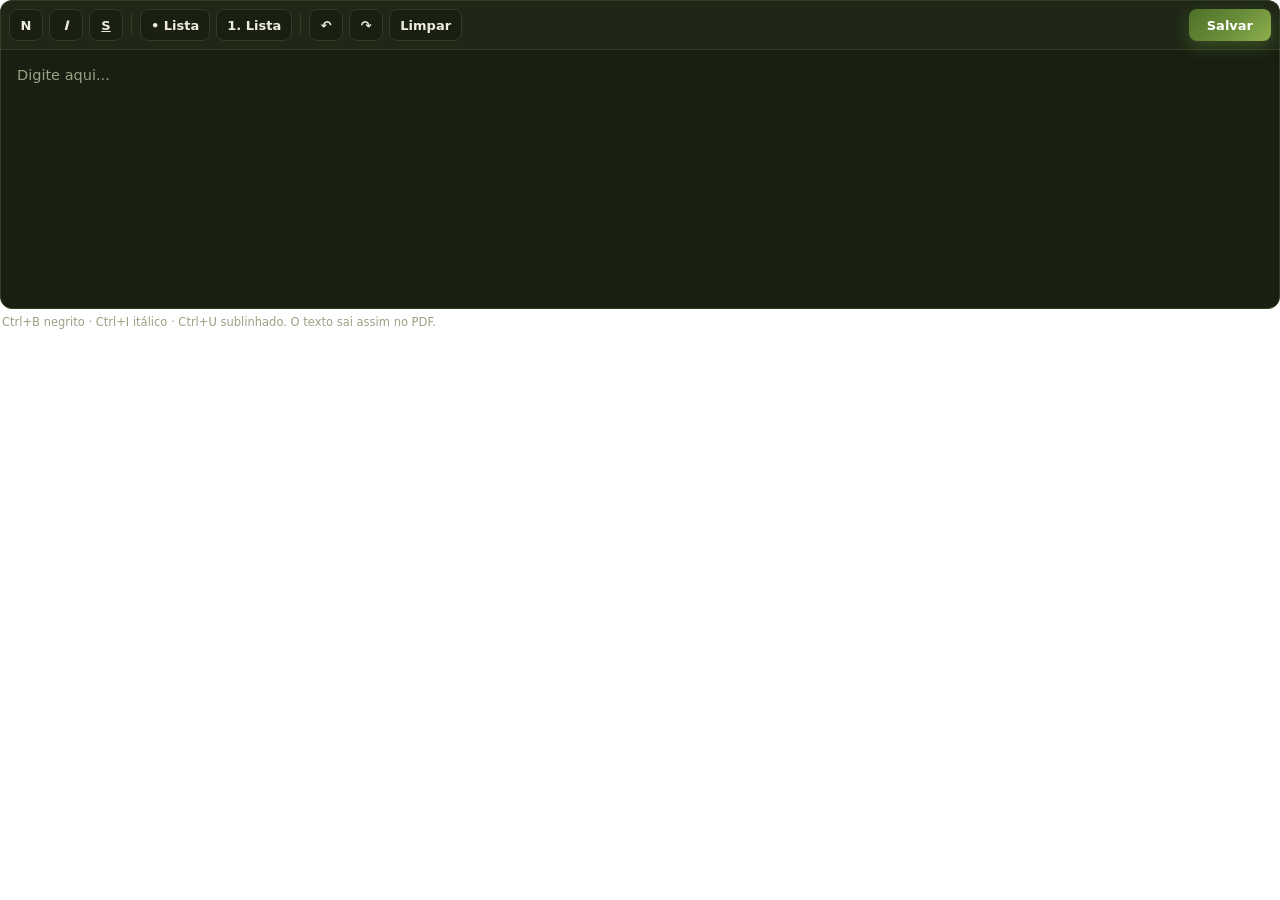
<file: componentes/editor/index.html>
<!DOCTYPE html>
<html lang="pt-BR">
<head>
<meta charset="utf-8">
<meta name="viewport" content="width=device-width, initial-scale=1">
<style>
  :root{--bg:#10150B;--card:#192012;--card2:#1F2817;--line:#323D24;--ink:#EFEBDD;--muted:#9AA183;--verde:#6B8E3A;--verde2:#A3C265}
  html,body{margin:0;padding:0;background:transparent;font-family:'Inter','Segoe UI',system-ui,sans-serif;color:var(--ink)}
  .barra{display:flex;flex-wrap:wrap;gap:6px;align-items:center;padding:8px;border:1px solid var(--line);border-bottom:0;
    border-radius:12px 12px 0 0;background:var(--card2)}
  .barra button{min-width:34px;height:32px;border-radius:8px;border:1px solid var(--line);background:var(--card);color:var(--ink);
    font:600 13px 'Inter',system-ui,sans-serif;cursor:pointer;padding:0 10px}
  .barra button:hover{border-color:var(--verde2);color:var(--verde2)}
  .barra .sep{width:1px;height:22px;background:var(--line);margin:0 2px}
  .barra .salvar{margin-left:auto;background:linear-gradient(135deg,#4F7029,#6B8E3A 55%,#8FB04E);border:0;color:#fff;padding:0 18px;
    box-shadow:0 6px 16px rgba(107,142,58,.35)}
  .barra .salvar:hover{filter:brightness(1.08);color:#fff}
  #ed{min-height:230px;max-height:420px;overflow:auto;padding:14px 16px;border:1px solid var(--line);border-radius:0 0 12px 12px;
    background:var(--card);color:var(--ink);font-size:14.5px;line-height:1.55;outline:none}
  #ed:focus{border-color:var(--verde2)}
  #ed ul,#ed ol{margin:4px 0 4px 22px;padding:0}
  #ed:empty:before{content:attr(data-ph);color:var(--muted)}
  .dica{margin:6px 2px 0;font-size:11.5px;color:var(--muted)}
</style>
</head>
<body>
<div class="barra">
  <button data-c="bold" title="Negrito (Ctrl+B)"><b>N</b></button>
  <button data-c="italic" title="Itálico (Ctrl+I)"><i>I</i></button>
  <button data-c="underline" title="Sublinhado (Ctrl+U)"><u>S</u></button>
  <span class="sep"></span>
  <button data-c="insertUnorderedList" title="Marcadores">• Lista</button>
  <button data-c="insertOrderedList" title="Numeração">1. Lista</button>
  <span class="sep"></span>
  <button data-c="undo" title="Desfazer (Ctrl+Z)">↶</button>
  <button data-c="redo" title="Refazer (Ctrl+Y)">↷</button>
  <button data-c="removeFormat" title="Limpar formatação">Limpar</button>
  <button class="salvar" id="salvar">Salvar</button>
</div>
<div id="ed" contenteditable="true" spellcheck="true" data-ph="Digite aqui..."></div>
<div class="dica">Ctrl+B negrito · Ctrl+I itálico · Ctrl+U sublinhado. O texto sai assim no PDF.</div>
<script>
(function () {
  var ed = document.getElementById("ed");
  function enviar(tipo, dados) { window.parent.postMessage(Object.assign({ isStreamlitMessage: true, type: tipo }, dados), "*"); }
  function altura() { enviar("streamlit:setFrameHeight", { height: document.body.scrollHeight + 6 }); }
  document.querySelectorAll(".barra button[data-c]").forEach(function (b) {
    b.addEventListener("mousedown", function (e) { e.preventDefault(); });       // não perde o foco/seleção do texto
    b.addEventListener("click", function () { document.execCommand(b.dataset.c, false, null); ed.focus(); });
  });
  ed.addEventListener("paste", function (e) {                                    // cola sempre como texto simples
    e.preventDefault();
    var t = (e.clipboardData || window.clipboardData).getData("text/plain");
    document.execCommand("insertText", false, t);
  });
  document.getElementById("salvar").addEventListener("click", function () {
    enviar("streamlit:setComponentValue", { dataType: "json", value: { html: ed.innerHTML, ts: Date.now() } });
  });
  var inicial = null;
  window.addEventListener("message", function (ev) {
    if (!ev.data || ev.data.type !== "streamlit:render") return;
    var a = ev.data.args || {};
    if (a.html !== inicial) { ed.innerHTML = a.html || ""; inicial = a.html; }   // não apaga o que está sendo digitado
    altura();
    setTimeout(function () { ed.focus(); }, 50);
  });
  window.addEventListener("resize", altura);
  enviar("streamlit:componentReady", { apiVersion: 1 });
  altura();
})();
</script>
</body>
</html>
</file>
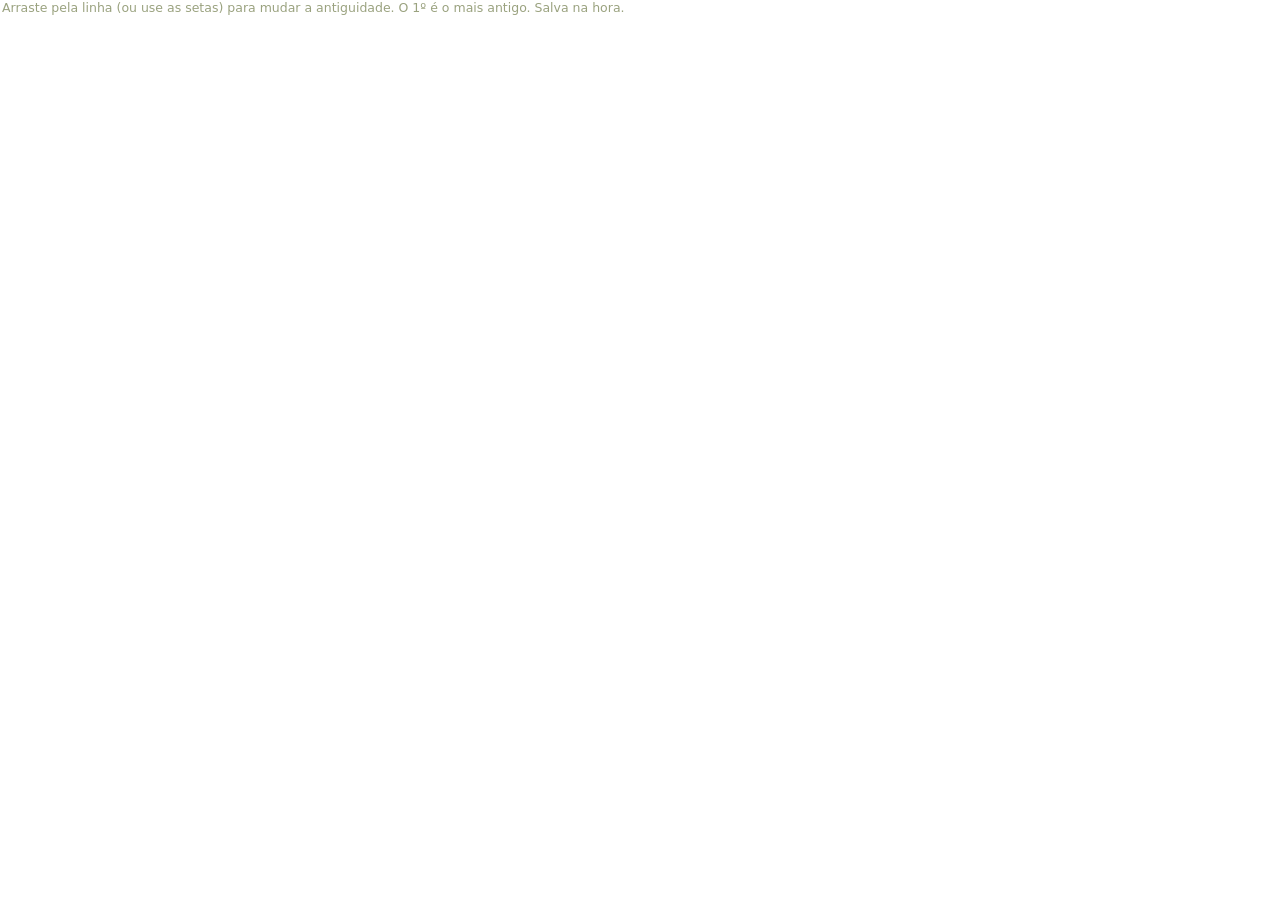
<file: componentes/ordem/index.html>
<!DOCTYPE html>
<html lang="pt-BR">
<head>
<meta charset="utf-8">
<meta name="viewport" content="width=device-width, initial-scale=1">
<style>
html,body{margin:0;padding:0;background:transparent;font-family:"Source Sans Pro",system-ui,sans-serif;color:#E8EBDD}
#lista{display:flex;flex-direction:column;gap:6px;padding:2px}
.it{display:flex;align-items:center;gap:10px;padding:8px 10px;border-radius:10px;background:#2A3022;
    border:1px solid #444D36;cursor:grab;user-select:none;touch-action:none}
.it.arrasta{opacity:.35}
.it.sobre{border-color:#9BD06A;box-shadow:0 0 0 1px #9BD06A inset}
.n{min-width:26px;height:26px;border-radius:50%;background:#3B4530;display:flex;align-items:center;
   justify-content:center;font-weight:700;font-size:13px;color:#C9D6A3}
.nm{flex:1;font-size:15px}.nm small{color:#9AA27F;margin-left:6px}
.al{color:#7C856B;font-size:18px;letter-spacing:-2px}
button{width:30px;height:30px;border-radius:8px;border:1px solid #444D36;background:#222818;color:#E8EBDD;
       font-size:16px;cursor:pointer}
button:hover:not(:disabled){border-color:#9BD06A}button:disabled{opacity:.3;cursor:default}
.dica{font-size:12.5px;color:#9AA27F;margin:0 2px 6px}
</style>
</head>
<body>
<p class="dica">Arraste pela linha (ou use as setas) para mudar a antiguidade. O 1º é o mais antigo. Salva na hora.</p>
<div id="lista"></div>
<script>
/* Lista reordenável em JS puro. Recebe {itens:[{id,nome,posto}]}; ao soltar/clicar devolve
   {base:[ids na ordem recebida], ordem:[ids na nova ordem], ts}. */
(function () {
  var lista = document.getElementById("lista");
  var base = [], atual = [], info = {}, arrastando = null;
  function enviar(tipo, dados) {
    window.parent.postMessage(Object.assign({ isStreamlitMessage: true, type: tipo }, dados), "*");
  }
  function altura() { enviar("streamlit:setFrameHeight", { height: document.body.scrollHeight + 6 }); }
  function mudou() {
    enviar("streamlit:setComponentValue", { dataType: "json",
      value: { base: base, ordem: atual.slice(), ts: Date.now() } });
  }
  function mover(de, para) {
    if (para < 0 || para >= atual.length || de === para) return;
    var x = atual.splice(de, 1)[0];
    atual.splice(para, 0, x);
    desenhar(); mudou();
  }
  function desenhar() {
    lista.innerHTML = "";
    atual.forEach(function (id, i) {
      var d = document.createElement("div");
      d.className = "it"; d.draggable = true; d.dataset.i = i;
      var it = info[id] || { nome: id, posto: "" };
      d.innerHTML = '<span class="al">⋮⋮</span><span class="n">' + (i + 1) + '</span><span class="nm"></span>';
      var nm = d.querySelector(".nm");
      nm.textContent = it.nome; var s = document.createElement("small"); s.textContent = it.posto || ""; nm.appendChild(s);
      var up = document.createElement("button"); up.textContent = "↑"; up.title = "Subir"; up.disabled = i === 0;
      var dn = document.createElement("button"); dn.textContent = "↓"; dn.title = "Descer"; dn.disabled = i === atual.length - 1;
      up.onclick = function () { mover(i, i - 1); }; dn.onclick = function () { mover(i, i + 1); };
      d.appendChild(up); d.appendChild(dn);
      d.addEventListener("dragstart", function (e) { arrastando = i; d.classList.add("arrasta");
        e.dataTransfer.effectAllowed = "move"; e.dataTransfer.setData("text/plain", String(i)); });
      d.addEventListener("dragend", function () { arrastando = null; d.classList.remove("arrasta");
        lista.querySelectorAll(".sobre").forEach(function (x) { x.classList.remove("sobre"); }); });
      d.addEventListener("dragover", function (e) { e.preventDefault(); d.classList.add("sobre"); });
      d.addEventListener("dragleave", function () { d.classList.remove("sobre"); });
      d.addEventListener("drop", function (e) { e.preventDefault();
        if (arrastando !== null) mover(arrastando, i); });
      lista.appendChild(d);
    });
    altura();
  }
  window.addEventListener("message", function (ev) {
    if (!ev.data || ev.data.type !== "streamlit:render") return;
    var itens = (ev.data.args || {}).itens || [];
    info = {}; base = itens.map(function (x) { info[x.id] = x; return x.id; });
    atual = base.slice();
    desenhar();
  });
  window.addEventListener("resize", altura);
  enviar("streamlit:componentReady", { apiVersion: 1 });
})();
</script>
</body>
</html>
</file>
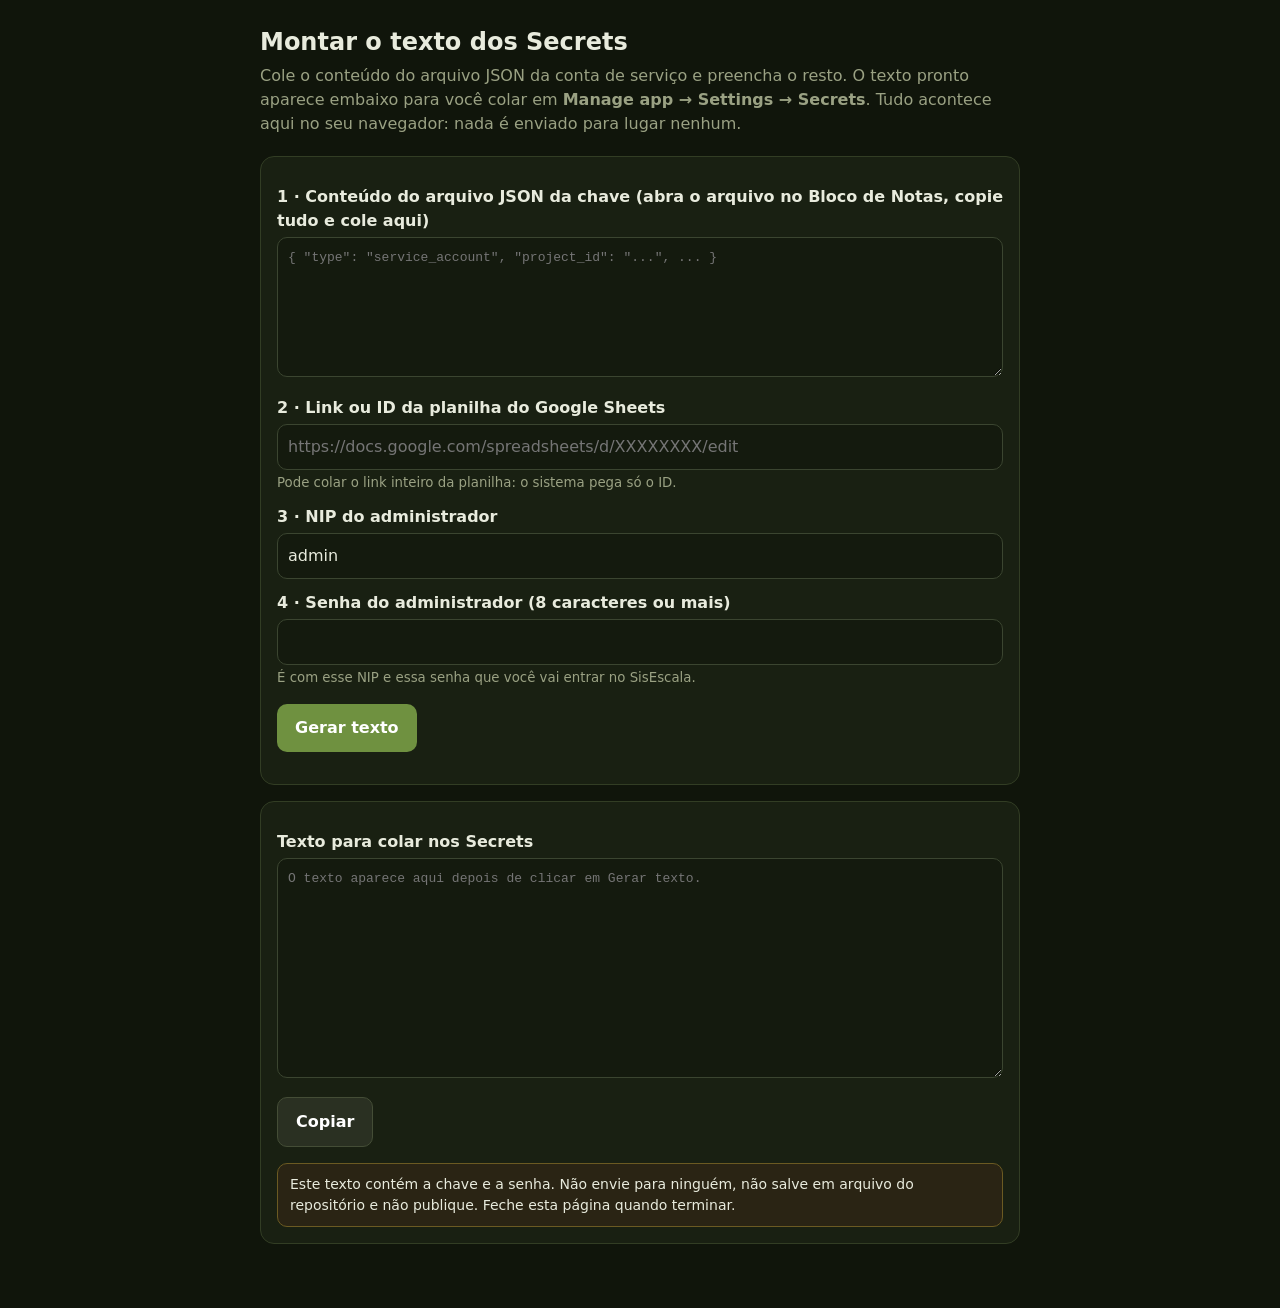
<file: static/conversor_segredos.html>
<!doctype html>
<html lang="pt-BR">
<head>
<meta charset="utf-8">
<meta name="viewport" content="width=device-width, initial-scale=1">
<title>SisEscala · Montar os Secrets</title>
<style>
  :root { color-scheme: dark; }
  body { margin:0; background:#10150b; color:#e8ebdd; font:16px/1.5 system-ui, "Segoe UI", sans-serif; }
  main { max-width:760px; margin:0 auto; padding:24px 16px 48px; }
  h1 { font-size:1.5rem; margin:0 0 4px; }
  p.sub { color:#9aa183; margin:0 0 20px; }
  .card { background:#192012; border:1px solid #323d24; border-radius:14px; padding:16px; margin-bottom:16px; }
  label { display:block; font-weight:600; margin:12px 0 4px; }
  small { color:#9aa183; display:block; margin-top:3px; }
  input[type=text], input[type=password], textarea { width:100%; box-sizing:border-box; background:#141a0e; color:#e8ebdd;
    border:1px solid #3b4530; border-radius:10px; padding:10px; font:inherit; }
  textarea { min-height:140px; font-family:ui-monospace, Consolas, monospace; font-size:13px; }
  button { background:#6f9140; color:#fff; border:0; border-radius:10px; padding:12px 18px; font:inherit; font-weight:700; cursor:pointer; }
  button.sec { background:#2a3022; border:1px solid #444d36; }
  #erro { color:#f0b09a; margin-top:10px; white-space:pre-wrap; }
  #saida { min-height:220px; }
  .aviso { background:#2a2414; border:1px solid #6b5a22; border-radius:10px; padding:10px 12px; font-size:14px; }
</style>
</head>
<body>
<main>
  <h1>Montar o texto dos Secrets</h1>
  <p class="sub">Cole o conteúdo do arquivo JSON da conta de serviço e preencha o resto. O texto pronto aparece embaixo para você colar em
  <b>Manage app → Settings → Secrets</b>. Tudo acontece aqui no seu navegador: nada é enviado para lugar nenhum.</p>

  <div class="card">
    <label for="json">1 · Conteúdo do arquivo JSON da chave (abra o arquivo no Bloco de Notas, copie tudo e cole aqui)</label>
    <textarea id="json" placeholder='{ "type": "service_account", "project_id": "...", ... }'></textarea>

    <label for="planilha">2 · Link ou ID da planilha do Google Sheets</label>
    <input type="text" id="planilha" placeholder="https://docs.google.com/spreadsheets/d/XXXXXXXX/edit">
    <small>Pode colar o link inteiro da planilha: o sistema pega só o ID.</small>

    <label for="nip">3 · NIP do administrador</label>
    <input type="text" id="nip" value="admin">
    <label for="senha">4 · Senha do administrador (8 caracteres ou mais)</label>
    <input type="password" id="senha" autocomplete="new-password">
    <small>É com esse NIP e essa senha que você vai entrar no SisEscala.</small>

    <p style="margin-top:16px"><button id="gerar">Gerar texto</button></p>
    <div id="erro"></div>
  </div>

  <div class="card">
    <label for="saida">Texto para colar nos Secrets</label>
    <textarea id="saida" readonly placeholder="O texto aparece aqui depois de clicar em Gerar texto."></textarea>
    <p style="margin-top:12px"><button class="sec" id="copiar">Copiar</button></p>
    <div class="aviso">Este texto contém a chave e a senha. Não envie para ninguém, não salve em arquivo do repositório e não publique.
    Feche esta página quando terminar.</div>
  </div>
</main>
<script>
// Cada valor vira uma string TOML entre aspas. As regras de escape de uma string TOML básica são as mesmas do JSON
// (\n, \", \\), então JSON.stringify gera o texto correto, inclusive para a quebra de linha da private_key.
function toml(v) { return JSON.stringify(String(v)); }

function extrairId(txt) {
  txt = (txt || "").trim();
  const m = txt.match(/\/d\/([a-zA-Z0-9_-]+)/);
  return m ? m[1] : txt;
}

function montar(jsonTxt, planilha, nip, senha) {
  let info;
  try { info = JSON.parse(jsonTxt); }
  catch (e) { throw new Error("O conteúdo colado não é um JSON válido. Copie o arquivo inteiro, do { do começo até o } do fim."); }
  for (const c of ["client_email", "private_key", "token_uri"]) {
    if (!info[c]) throw new Error("Faltou o campo \"" + c + "\" no JSON. Confira se é o arquivo da chave da conta de serviço.");
  }
  if (info.type !== "service_account") throw new Error("O JSON não é de uma conta de serviço (o campo \"type\" deveria ser service_account).");
  const id = extrairId(planilha);
  if (!id) throw new Error("Informe o link ou o ID da planilha.");
  if (!nip.trim()) throw new Error("Informe o NIP do administrador.");
  if ((senha || "").length < 8) throw new Error("A senha do administrador precisa ter 8 caracteres ou mais.");
  const campos = ["type", "project_id", "private_key_id", "private_key", "client_email", "client_id", "auth_uri", "token_uri",
                  "auth_provider_x509_cert_url", "client_x509_cert_url"];
  let out = "[admin]\nnip = " + toml(nip.trim()) + "\nsenha = " + toml(senha) + "\n\n";
  out += "[sheets]\nspreadsheet_id = " + toml(id) + "\n\n[gcp_service_account]\n";
  for (const c of campos) if (info[c] !== undefined && info[c] !== "") out += c + " = " + toml(info[c]) + "\n";
  return { texto: out, email: info.client_email };
}

if (typeof document !== "undefined") {
  const $ = (i) => document.getElementById(i);
  $("gerar").onclick = () => {
    $("erro").textContent = "";
    try {
      const r = montar($("json").value, $("planilha").value, $("nip").value, $("senha").value);
      $("saida").value = r.texto;
      $("erro").style.color = "#b6f34a";
      $("erro").textContent = "Pronto. Lembre-se de compartilhar a planilha, como Editor, com: " + r.email;
    } catch (e) { $("erro").style.color = "#f0b09a"; $("saida").value = ""; $("erro").textContent = e.message; }
  };
  $("copiar").onclick = async () => {
    if (!$("saida").value) return;
    try { await navigator.clipboard.writeText($("saida").value); $("copiar").textContent = "Copiado!"; }
    catch (e) { $("saida").select(); document.execCommand("copy"); $("copiar").textContent = "Copiado!"; }
    setTimeout(() => ($("copiar").textContent = "Copiar"), 2000);
  };
}
if (typeof module !== "undefined") module.exports = { montar, extrairId };
</script>
</body>
</html>
</file>
